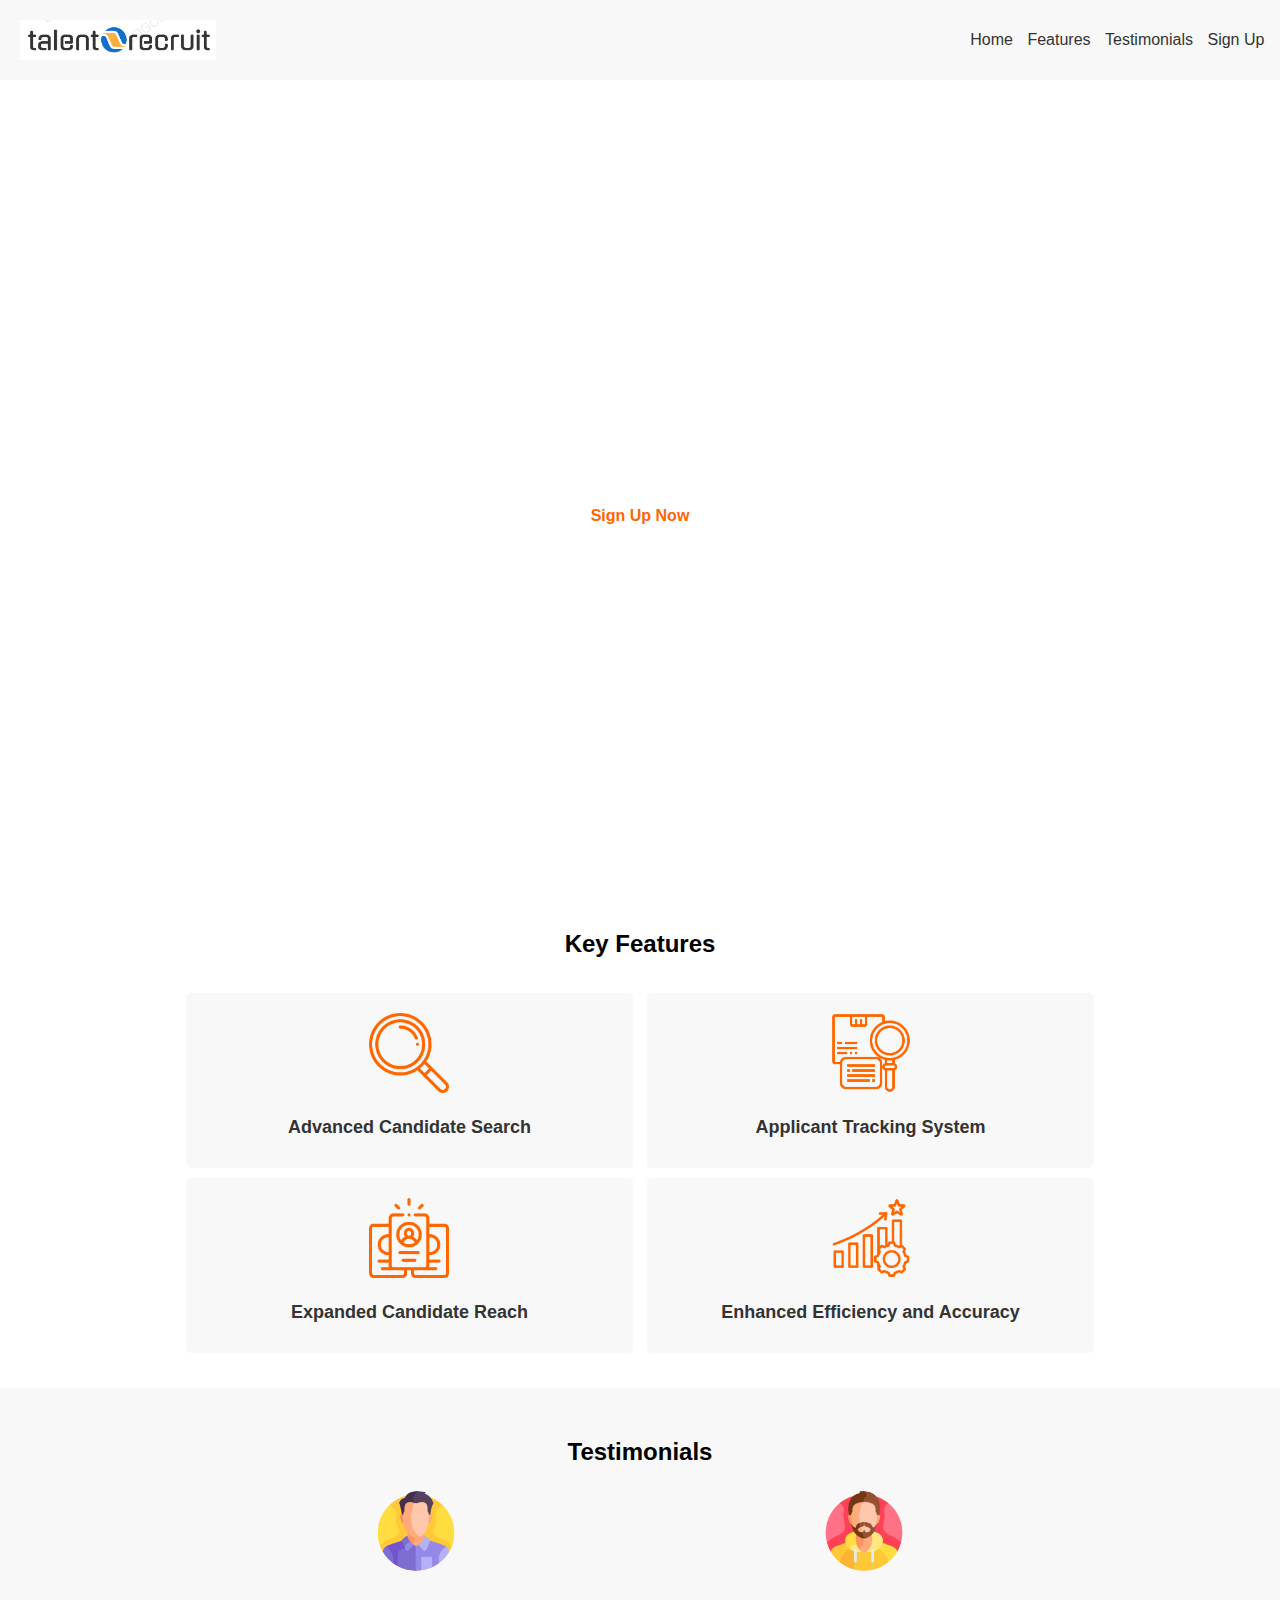
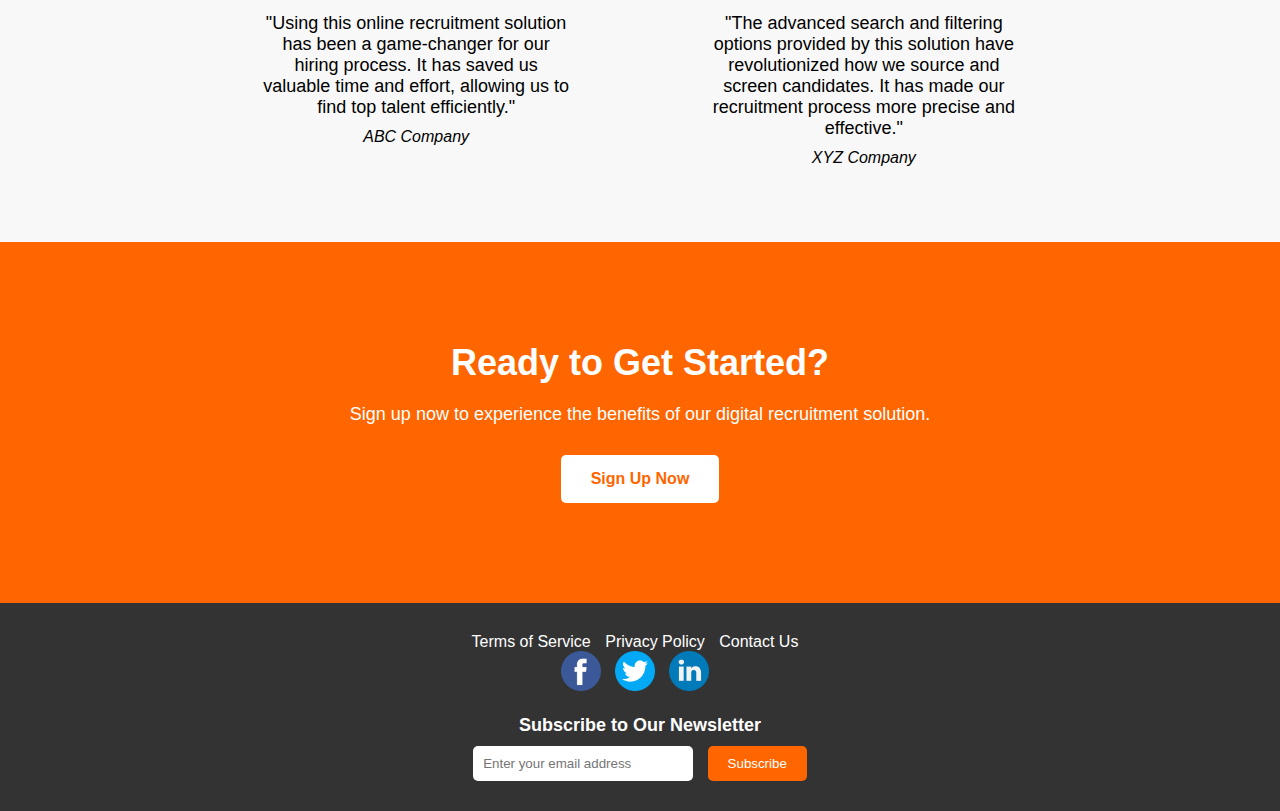
<file: index.html>
<!DOCTYPE html>
<html>
<head>
  <title>Digital Recruitment Solution</title>
  <link rel="stylesheet" type="text/css" href="./css/homepage.css">
</head>
<body>
  <header>
    <!-- Logo and navigation menu -->
    <img src="./assets/Logo.png" class="logo"/>
    <nav>
      <ul>
        <li><a href="#">Home</a></li>
        <li><a href="#features">Features</a></li>
        <li><a href="#testimonials">Testimonials</a></li>
        <li><a href="./pages/signup.html" class="sign-up">Sign Up</a></li>
      </ul>
    </nav>
  </header>
  
  <section class="hero">
    <!-- Hero content -->
    <h1>Empowering MNCs to Find Exceptional Talent, Seamlessly</h1>
    <p>Streamline your hiring process, expand your candidate reach, and make data-driven decisions with our digital recruitment solution for MNCs</p>
    <a href="./pages/signup.html" class="cta-button">Sign Up Now</a>
  </section>
  
  <section class="features" id="features">
    <!-- Key features section -->
    <h2>Key Features</h2>
    <a href="./pages/candidate_search.html">
      <div class="feature">
        <img src="./assets/feature-1-icon.png" alt="Feature 1 Icon">
        <h3>Advanced Candidate Search</h3>
      </div>
    </a>
    
    <div class="feature ">
      <img src="./assets/feature-2-icon.png" alt="Feature 2 Icon">
      <h3>Applicant Tracking System</h3>
    </div>
    <div class="feature ">
      <img src="./assets/feature-3-icon.png" alt="Feature 3 Icon">
      <h3>Expanded Candidate Reach</h3>
    </div>
    <div class="feature ">
      <img src="./assets/feature-4-icon.png" alt="Feature 4 Icon">
      <h3>Enhanced Efficiency and Accuracy</h3>
    </div>
    <!-- Add more feature divs as needed -->
  </section>
  
  <section class="testimonials" id="testimonials">
    <!-- Testimonials section -->
    <h2>Testimonials</h2>
    <div class="testimonial">
      <img src="./assets/client-1-thumbnail.png" alt="Client 1 Thumbnail">
      <blockquote>"Using this online recruitment solution has been a game-changer for our hiring process. It has saved us valuable time and effort, allowing us to find top talent efficiently."</blockquote>
      <cite>ABC Company</cite>
    </div>
    <div class="testimonial">
      <img src="./assets/client-2-thumbnail.png" alt="Client 2 Thumbnail">
      <blockquote>"The advanced search and filtering options provided by this solution have revolutionized how we source and screen candidates. It has made our recruitment process more precise and effective."</blockquote>
      <cite>XYZ Company</cite>
    </div>
    <!-- Add more testimonial divs as needed -->
  </section>
  
  <section class="cta">
    <!-- Call-to-Action section -->
    <h2>Ready to Get Started?</h2>
    <p>Sign up now to experience the benefits of our digital recruitment solution.</p>
    <a href="./pages/signup.html" class="cta-button">Sign Up Now</a>
  </section>
  
  <footer>
    <!-- Footer section -->
    <ul>
      <li><a href="#">Terms of Service</a></li>
      <li><a href="#">Privacy Policy</a></li>
      <li><a href="#">Contact Us</a></li>
    </ul>
    <div class="social-icons">
      <a href="#"><img src="./assets/facebook-icon.png" alt="Facebook" style="height:40px;width:40px;"></a>
      <a href="#"><img src="./assets/twitter-icon.png" alt="Twitter" style="height:40px;width:40px;"></a>
      <a href="#"><img src="./assets/linkedin-icon.png" alt="LinkedIn" style="height:40px;width:40px;"></a>
    </div>
    <div class="newsletter-signup">
      <h4>Subscribe to Our Newsletter</h4>
      <form>
        <input type="email" placeholder="Enter your email address">
        <input type="submit" value="Subscribe">
      </form>
    </div>
  </footer>
  <script src="./modules/script.js"></script>
</body>
</html>
</file>
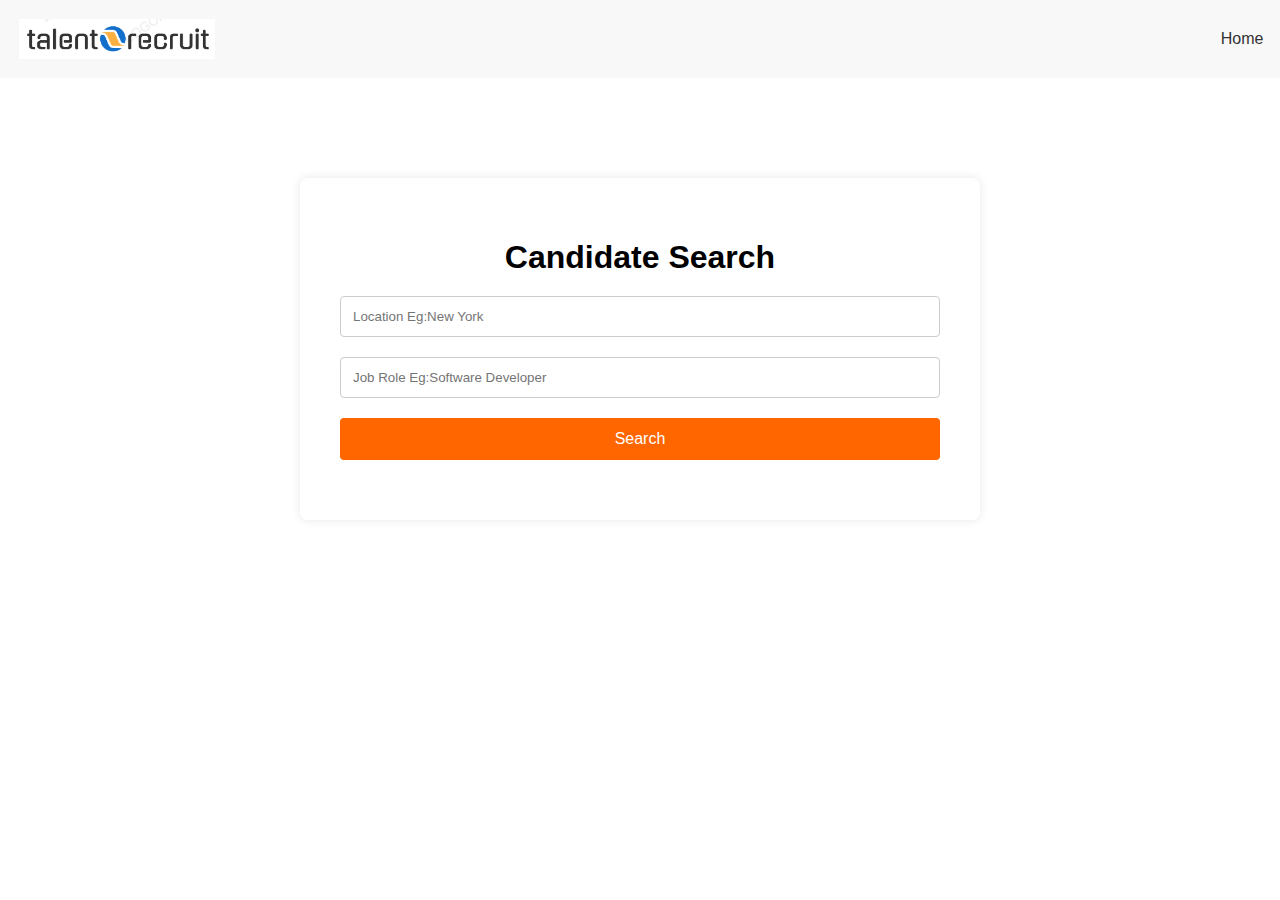
<file: pages/candidate_search.html>
<!DOCTYPE html>
<html>
<head>
  <title>Candidate Search - Digital Recruitment Solution</title>
  <link rel="stylesheet" type="text/css" href="../css/search.css">
</head>
<body>
  <header>
    <img src="../assets/Logo.png" class="logo"/>
    <nav>
      <ul>
        <li><a href="../index.html">Home</a></li>
      </ul>
    </nav>
  </header>
  <div class="search-container">
    <h1>Candidate Search</h1>
    <form id="search-form">
      <input type="text" id="location-input" placeholder="Location Eg:New York">
      <input type="text" id="job-role-input" placeholder="Job Role Eg:Software Developer">
      <button type="submit">Search</button>
    </form>
    <div id="candidates-list">
    </div>
  </div>
  <script src="../modules/script.js"></script>
</body>
</html>
</file>
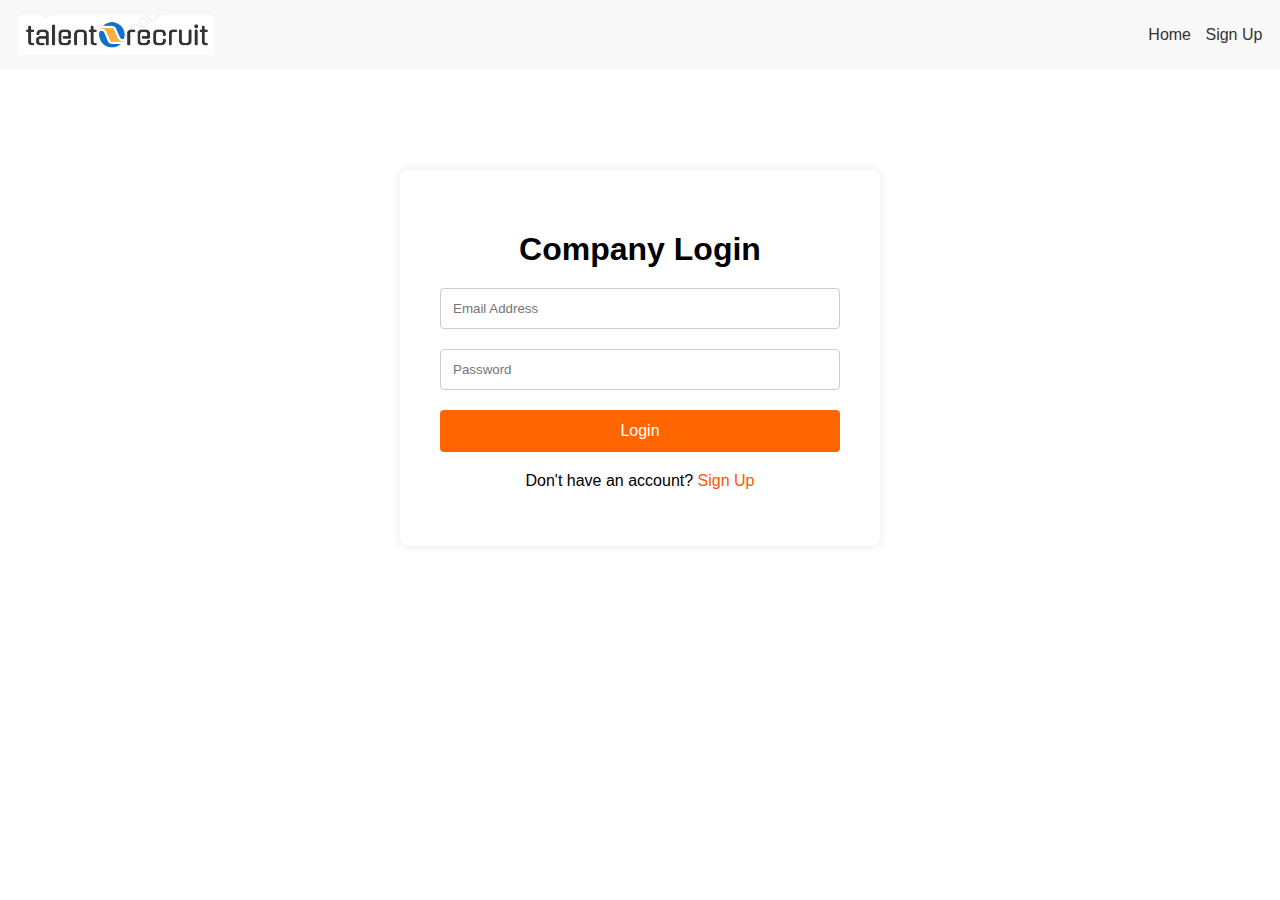
<file: pages/login.html>
<!DOCTYPE html>
<html>
<head>
  <title>Login - Digital Recruitment Solution</title>
  <link rel="stylesheet" type="text/css" href="../css/signup.css">
</head>
<body>
  <header>
    <!-- Logo and navigation menu -->
    <img src="../assets/Logo.png" class="logo"/>
    <nav>
      <ul>
        <li><a href="../index.html">Home</a></li>
        <li><a href="./signup.html" class="sign-up">Sign Up</a></li>
      </ul>
    </nav>
  </header>
  <div class="login-container">
    <h1>Company Login</h1>
    <form method="post">
      <input type="email" placeholder="Email Address" required>
      <input type="password" placeholder="Password" required>
      <button type="submit" id="login-button">Login</button>
    </form>
    <p>Don't have an account? <a href="./signup.html">Sign Up</a></p>
  </div>
  <script>
    document.getElementById("login-button").addEventListener("click", function() {
      event.preventDefault()
      window.location.href = "candidate_search.html";
    });
  </script>
</body>
</html>
</file>
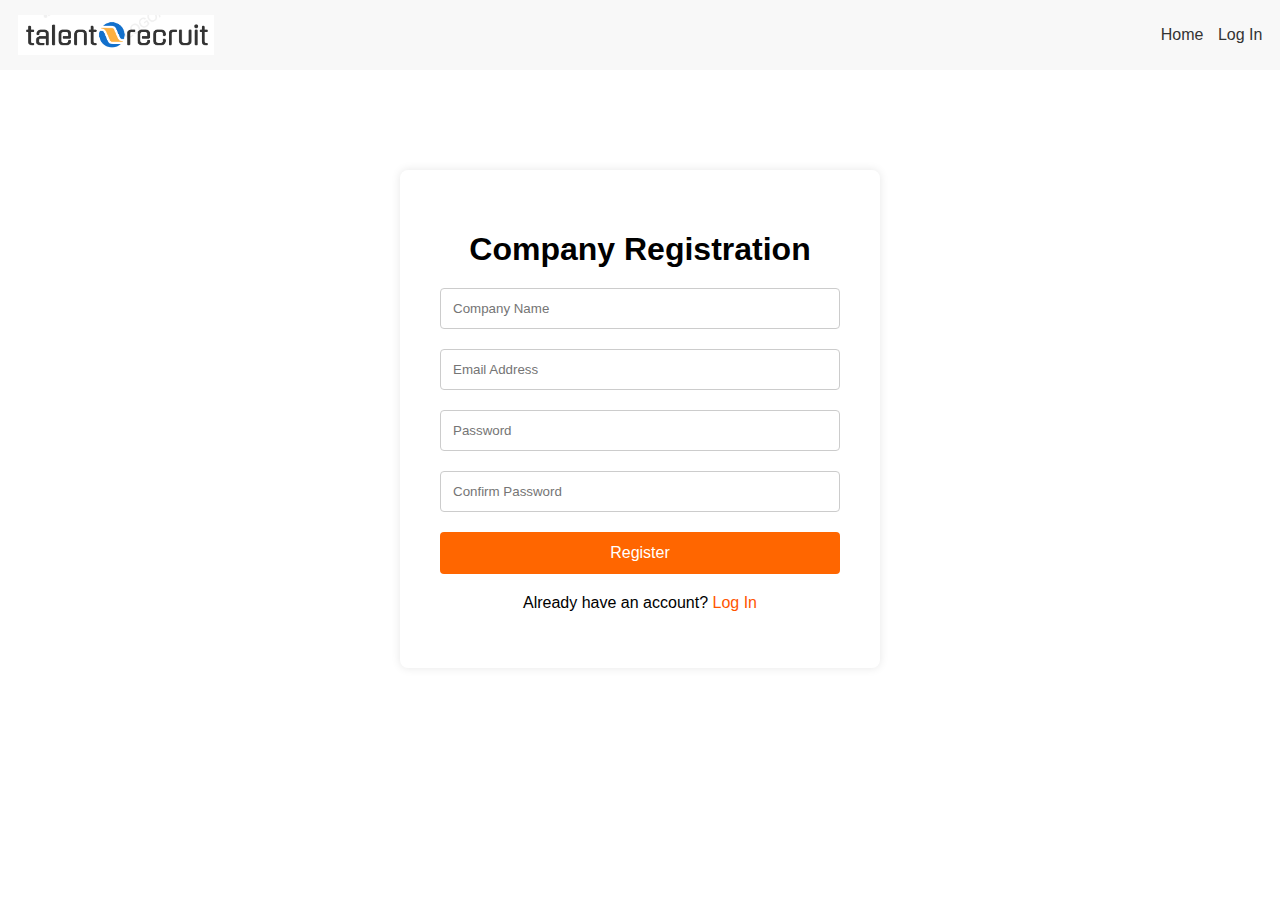
<file: pages/signup.html>
<!DOCTYPE html>
<html>
<head>
  <title>Registration - Digital Recruitment Solution</title>
  <link rel="stylesheet" type="text/css" href="../css/signup.css">
</head>
<body>
  <header>
    <!-- Logo and navigation menu -->
    <img src="../assets/Logo.png" class="logo"/>
    <nav>
      <ul>
        <li><a href="../index.html">Home</a></li>
        <li><a href="./login.html" class="sign-up">Log In</a></li>
      </ul>
    </nav>
  </header>
  <div class="registration-container">
    <h1>Company Registration</h1>
    <form action="./login.html" method="POST">
      <input type="text" placeholder="Company Name" required>
      <input type="email" placeholder="Email Address" required>
      <input type="password" placeholder="Password" required>
      <input type="password" placeholder="Confirm Password" required>
      <button type="submit" id="sign-up-button">Register</button>
    </form>
    <p>Already have an account? <a href="./login.html">Log In</a></p>
  </div>
  <script>
    document.getElementById("sign-up-button").addEventListener("click", function() {
      event.preventDefault();
      window.location.href = "login.html";
    });
  </script>
</body>
</html>
</file>
<file: css/homepage.css>
body {
    margin: 0;
    padding: 0;
    font-family: Arial, sans-serif;
  }

  ::-webkit-scrollbar{
    display:none;
  }
  
  h1, h2, h3, h4 {
    margin: 0;
  }
  
  ul {
    list-style: none;
    padding: 0;
    margin: 0;
  }
  
  /* Header Styles */
  header {
    position:fixed;
    background-color: #f8f8f8;
    width:98%;
    padding: 20px;
    display: flex;
    align-items: center;
    justify-content: space-between;
  }
  
  .logo {
    height: 40px;
  }
  
  nav ul li {
    display: inline-block;
    margin-right: 10px;
  }
  
  nav ul li a {
    text-decoration: none;
    /* font-weight: bold; */
    color: #333;
  }

  nav ul li a:hover{
    color:#ff6600;
  }
  
  /* Hero Section Styles */
  .hero{
    background-image: url("https://images.unsplash.com/photo-1522071820081-009f0129c71c?ixlib=rb-4.0.3&ixid=M3wxMjA3fDB8MHxwaG90by1wYWdlfHx8fGVufDB8fHx8fA%3D%3D&auto=format&fit=crop&w=1470&q=80");
    background-size: cover;
    background-position: center;
    display: flex;
    flex-direction: column;
    align-items: center;
    text-align: center;
    justify-content: center;
    color: #fff;
    height:100vh;
    transition: opcaity 0.5s;
  }
  
  .hero h1 {
    font-size: 36px;
    margin-bottom: 20px;
    transition: 0.5s;
  }
  
  .hero p {
    font-size: 18px;
    margin-bottom: 30px;
    transition: 0.5s;
  }

  /* Key Features Section Styles */
  .features {
    padding: 30px;
    text-align: center;
  }

  .features a{
    text-decoration: none;
  }
  
  .features h2 {
    font-size: 24px;
    margin-bottom: 30px;
  }
  
  .feature {
    display: inline-block;
    vertical-align: top;
    color:#333;
    background-color:#f8f8f8;
    width: 33.33%;
    padding: 20px;
    margin:5px;
    cursor: pointer;
    border-radius: 5px;
  }

  .feature:hover{
    filter: brightness(80%);
    transform: scale(1.1);
    transition: 0.5s all;
  }
  
  .feature img {
    width: 80px;
    height: 80px;
    margin-bottom: 20px;
  }
  
  .feature h3 {
    font-size: 18px;
    margin-bottom: 10px;
  }
  
  /* Testimonials Section Styles */
  .testimonials {
    background-color: #f8f8f8;
    padding: 50px;
    text-align: center;
  }
  
  .testimonial {
    display: inline-block;
    vertical-align: top;
    background-color:#f8f8f8;
    text-align: center;
    width: 33.33%;
    padding: 20px;
    margin:5px;
    border-radius: 5px;
    cursor: pointer;
  }

  .testimonial:hover{
    filter: brightness(80%);
    transform: scale(1);
    transition: 0.5s all;
  }
  .testimonial img {
    width: 80px;
    height: 80px;
    border-radius: 50%;
    margin-bottom: 20px;
  }
  
  .testimonial blockquote {
    font-size: 18px;
    margin-bottom: 10px;
  }
  
  .testimonial cite {
    font-size: 16;
  }

  .how-it-works {
    padding: 50px;
    text-align: center;
  }
  
  .how-it-works h2 {
    font-size: 24px;
    margin-bottom: 30px;
  }
  
  .step {
    display: inline-block;
    vertical-align: top;
    width: 33.33%;
    padding: 20px;
  }
  
  .step img {
    width: 80px;
    height: 80px;
    margin-bottom: 20px;
  }
  
  .step h3 {
    font-size: 18px;
    margin-bottom: 10px;
  }
  
  /* Call-to-Action Section Styles */
  .cta {
    background-color: #ff6600;
    padding: 100px 0;
    text-align: center;
    color: #fff;
  }
  
  .cta h2 {
    font-size: 36px;
    margin-bottom: 20px;
  }
  
  .cta p {
    font-size: 18px;
    margin-bottom: 30px;
  }
  
  .cta-button {
    display: inline-block;
    padding: 15px 30px;
    background-color: #fff;
    color: #ff6600;
    text-decoration: none;
    border-radius: 5px;
    font-weight: bold;
  }
  
  .cta-button:hover {
    filter: brightness(80%);
  }
  
  /* Footer Section Styles */
  footer {
    background-color: #333;
    padding: 30px;
    color: #fff;
    text-align: center;
  }
  
  footer ul li {
    display: inline-block;
    margin-right: 10px;
  }
  
  footer ul li a {
    text-decoration: none;
    color: #fff;
  }
  
  .social-icons a {
    margin-right: 10px;
  }
  
  .newsletter-signup {
    margin-top: 20px;
  }
  
  .newsletter-signup h4 {
    font-size: 18px;
    margin-bottom: 10px;
  }
  
  .newsletter-signup input[type="email"] {
    padding: 10px;
    width: 200px;
    border-radius: 5px;
    border: none;
    margin-right: 10px;
  }
  
  .newsletter-signup input[type="submit"] {
    padding: 10px 20px;
    background-color: #ff6600;
    color: #fff;
    border: none;
    border-radius: 5px;
    cursor: pointer;
  }
  
  .newsletter-signup input[type="submit"]:hover {
    background-color: #ff5500;
  }
</file>
<file: css/search.css>
body {
    font-family: Arial, sans-serif;
    background-image:url("https://images.unsplash.com/photo-1522071820081-009f0129c71c?ixlib=rb-4.0.3&ixid=M3wxMjA3fDB8MHxwaG90by1wYWdlfHx8fGVufDB8fHx8fA%3D%3D&auto=format&fit=crop&w=1470&q=80");
    background-size:cover;
    margin: 0;
    padding: 0;
  }

  ul {
    list-style: none;
    padding: 0;
    margin: 0;
  }
  
  /* Header Styles */
  header {
    background-color: #f8f8f8;
    width:98%;
    padding: 19px;
    display: flex;
    align-items: center;
    justify-content: space-between;
  }
  
  .logo {
    height: 40px;
  }
  
  nav ul li {
    display: inline-block;
    margin-right: 10px;
  }
  
  nav ul li a {
    text-decoration: none;
    /* font-weight: bold; */
    color: #333;
  }

  nav ul li a:hover{
    color:#ff6600;
  }
  
  .search-container {
    max-width: 600px;
    margin: 0 auto;
    background-color: #fff;
    padding: 40px;
    border-radius: 8px;
    box-shadow: 0 0 10px rgba(0, 0, 0, 0.1);
    margin-top: 100px;
  }
  
  .search-container h1 {
    text-align: center;
    margin-bottom: 20px;
  }
  
  form {
    margin-bottom: 20px;
  }
  
  input[type="text"] {
    width: 100%;
    padding: 12px;
    margin-bottom: 20px;
    border: 1px solid #ccc;
    border-radius: 4px;
    box-sizing: border-box;
  }
  
  button[type="submit"] {
    width: 100%;
    background-color: #ff6600;
    color: #fff;
    padding: 12px;
    border: none;
    border-radius: 4px;
    cursor: pointer;
    font-size: 16px;
  }
  
  button[type="submit"]:hover {
    background-color: #ff5500;
  }
  
  #candidates-list {
    margin-top: 20px;
  }
  
  .candidate {
    margin-bottom: 10px;
    padding: 10px;
    display:flex;
    justify-content: space-between;
    align-items: center;
    background-color: #f8f8f8;
    border-radius: 4px;
  }

  .candidate img{
    width:50px;
    height:50px
  }
  
  .candidate h3,
  .candidate p {
    margin: 0;
  }
  
  .candidate .location {
    font-style: italic;
  }
  
  .candidate .job-role {
    font-weight: bold;
  }
</file>
<file: css/signup.css>
body {
  font-family: Arial, sans-serif;
  background-image: url("https://images.unsplash.com/photo-1522071820081-009f0129c71c?ixlib=rb-4.0.3&ixid=M3wxMjA3fDB8MHxwaG90by1wYWdlfHx8fGVufDB8fHx8fA%3D%3D&auto=format&fit=crop&w=1470&q=80");
  background-size: cover;
  margin: 0;
  padding: 0;
}

header {
  background-color: #f8f8f8;
  width:98%;
  padding: 10px 18px;
  display: flex;
  align-items: center;
  justify-content: space-between;
}

.logo {
  height: 40px;
}

nav ul li {
  display: inline-block;
  margin-right: 10px;
}

nav ul li a {
  text-decoration: none;
  /* font-weight: bold; */
  color: #333;
}

nav ul li a:hover{
  color:#ff6600;
}

.login-container,
.registration-container {
  max-width: 400px;
  margin: 0 auto;
  background-color: #fff;
  padding: 40px;
  border-radius: 8px;
  box-shadow: 0 0 10px rgba(0, 0, 0, 0.1);
  margin-top: 100px;
}

.login-container h1,
.registration-container h1 {
  text-align: center;
  margin-bottom: 20px;
}

form {
  margin-bottom: 20px;
}

input[type="text"],
input[type="email"],
input[type="password"] {
  width: 100%;
  padding: 12px;
  margin-bottom: 20px;
  border: 1px solid #ccc;
  border-radius: 4px;
  box-sizing: border-box;
}

button[type="submit"]{
  width: 100%;
  background-color: #ff6600;
  color: #fff;
  padding: 12px;
  border: none;
  border-radius: 4px;
  cursor: pointer;
  font-size: 16px;
}

button[type="submit"]:hover {
  background-color: #ff5500;
}

p {
  text-align: center;
}

a {
  color: #ff5500;
  text-decoration: none;
}

a:hover {
  text-decoration: underline;
}
</file>
